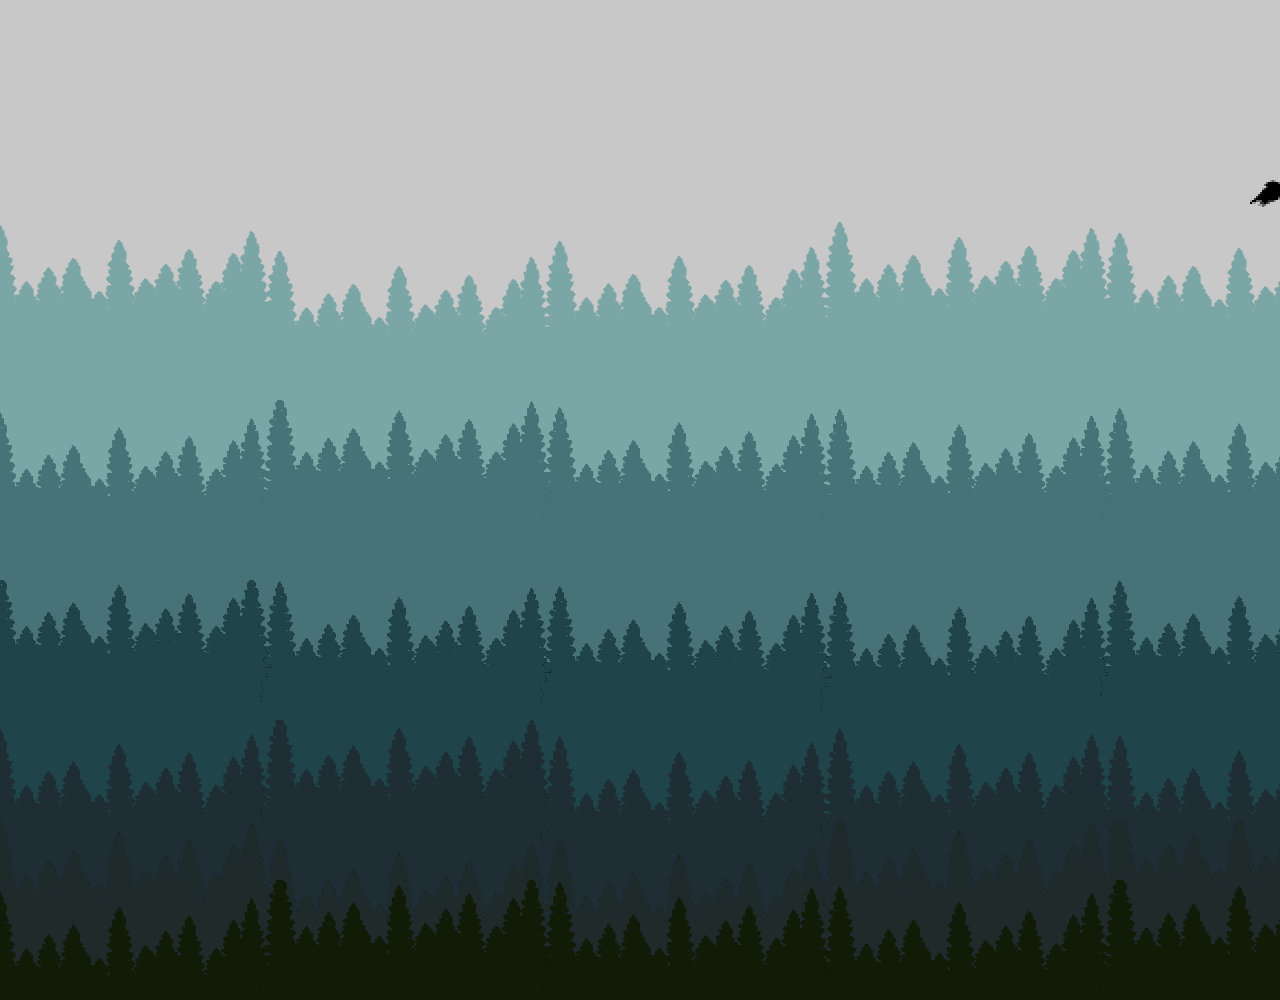
<file: index.html>
<!DOCTYPE html>
<html lang="en" xmlns="http://www.w3.org/1999/xhtml">
<head>
	  <meta http=equiv="X-UA-Compatible" content="IE=Edge">
    <meta charset="utf-8" />
	 <link rel="stylesheet" type="text/css" href="css/style.css"/>
	<script type="text/javascript" src="js/jquery.js"></script>
</head>
<body>
	<div id="container">
	</div>
	
	<script type="text/javascript">	
	var speed = 5,
		num_layers = 5,
		num_tree_blocks = 20,
		$container = $('#container'),
		$forest = $('<div class="forest"></div>'),
		$forest_row = $('<div class="forest_row"></div>'),
		$row, rand_top;


	$(document).ready(function(){
		//add rows of forests
		for(var i = num_layers; i >= 0; i--){
			$row = $('<div class="forest_row"></div>');
			if (i != num_layers) {
				$row.css('margin-top', '-' + 40* (num_layers - i + 1) + 'px');
			} else {
				$row.css('margin-bottom',  '-' + 100 + 'px');
			}
			$container.append($row);
			//populate row with trees
			for (var j = 0; j < num_tree_blocks; j++){
				$forest_block = $('<div class="forest"></div>');
				$forest_block.addClass('forest_' + i);
				rand_top = Math.floor((Math.random() * 40));
				rand_top += (num_layers == i ? 20 : -20)
				$forest_block.css('background-position', "0px " + rand_top.toString() + 'px');
				//add forest block to row
				$row.append($forest_block);
			}

	

		}

		var bird_chance;

		 generate_bird();

		setInterval(function(){
			bird_chance = Math.floor((Math.random() * 100) );
			if(bird_chance > 60){
				generate_bird();
			}
		}, 3000);

		setInterval(function(){
			update_birds();
		}, 110);

	});

	function generate_bird(){
			var $bird = $('<div class="bird"/>'),
				rand_top  = Math.floor((Math.random() * 70)  + 10);

			$bird.css('top', rand_top + '%');
			$container.append($bird);
	}

	function update_birds(){
		var frame_width= 42;
		$('.bird').each(function(){
			var current_position = parseInt($(this).css('backgroundPosition').split(" ")[0]) + frame_width;
			$(this).css({
				'background-position': current_position + 'px',
				 'left': $(this).position().left - 5 + "px"
			});

			if($(this).position.left < -20){
				$(this).remove();
			}
		});
	}
	</script>
</body>
</html>
</file>
<file: css/style.css>
html, body, #container {
	margin: 0;
}

#container {
	background-color: #C8C8C8;
	padding-top: 200px;
	height: 800px;
	overflow: hidden;
	position: relative;
}

.bird {
		background-image: url("../img/bird.png");
		background-position: 0px 0px;
		width: 42px;
		height: 57px;
		position: absolute;
		right: -42px;
		border:0;
}

.forest_row {
	  white-space: nowrap;
    font-size: 0;
}

.forest {
	display: inline-block;
	margin-left: -20px;
	width: 300px;
	height: 300px;
	background-repeat: no-repeat; 	
	background-size: cover;
}

.forest_0 {
	background-image: url("../img/forest_0.png");
}

.forest_1 {
	background-image: url("../img/forest_1.png");
}

.forest_2 {
	background-image: url("../img/forest_2.png");
}

.forest_3 {
	background-image: url("../img/forest_3.png");
}

.forest_4 {
	background-image: url("../img/forest_4.png");
}

.forest_5 {
	background-image: url("../img/forest_5.png");
}
</file>
